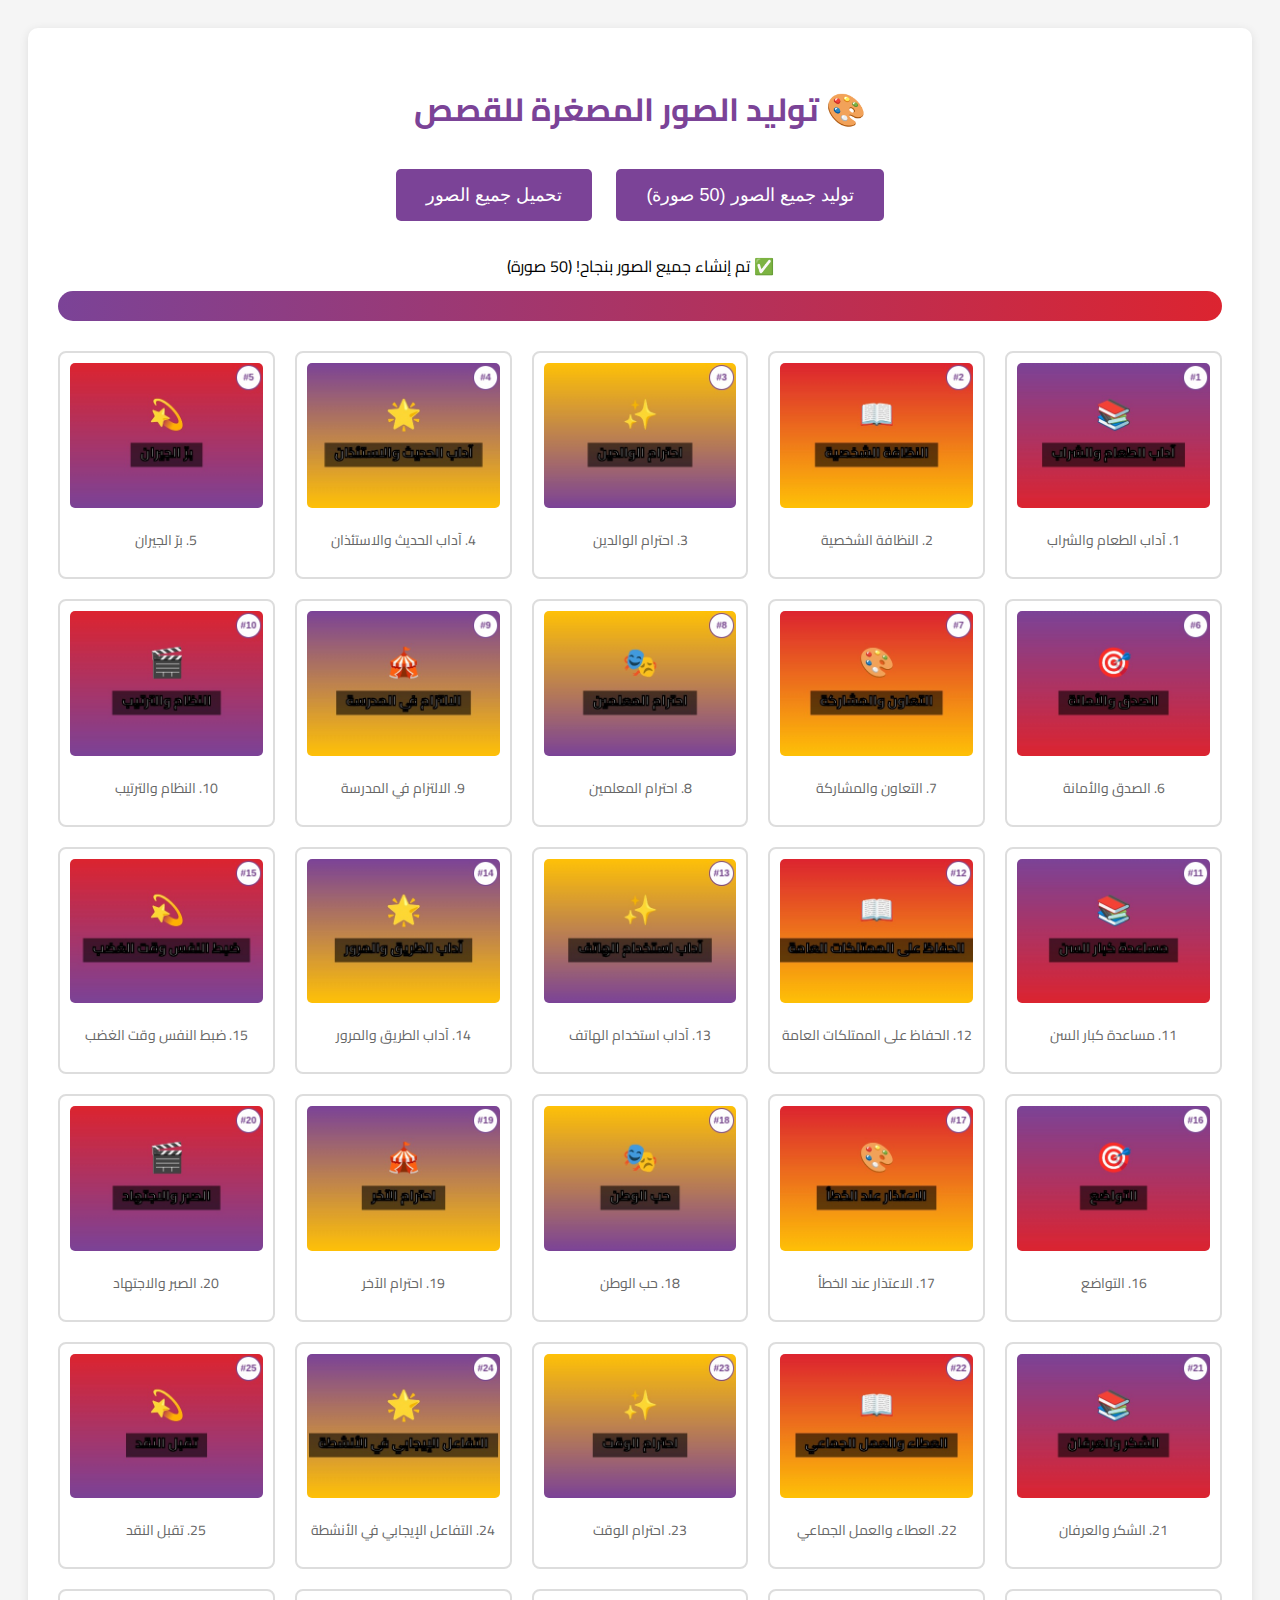
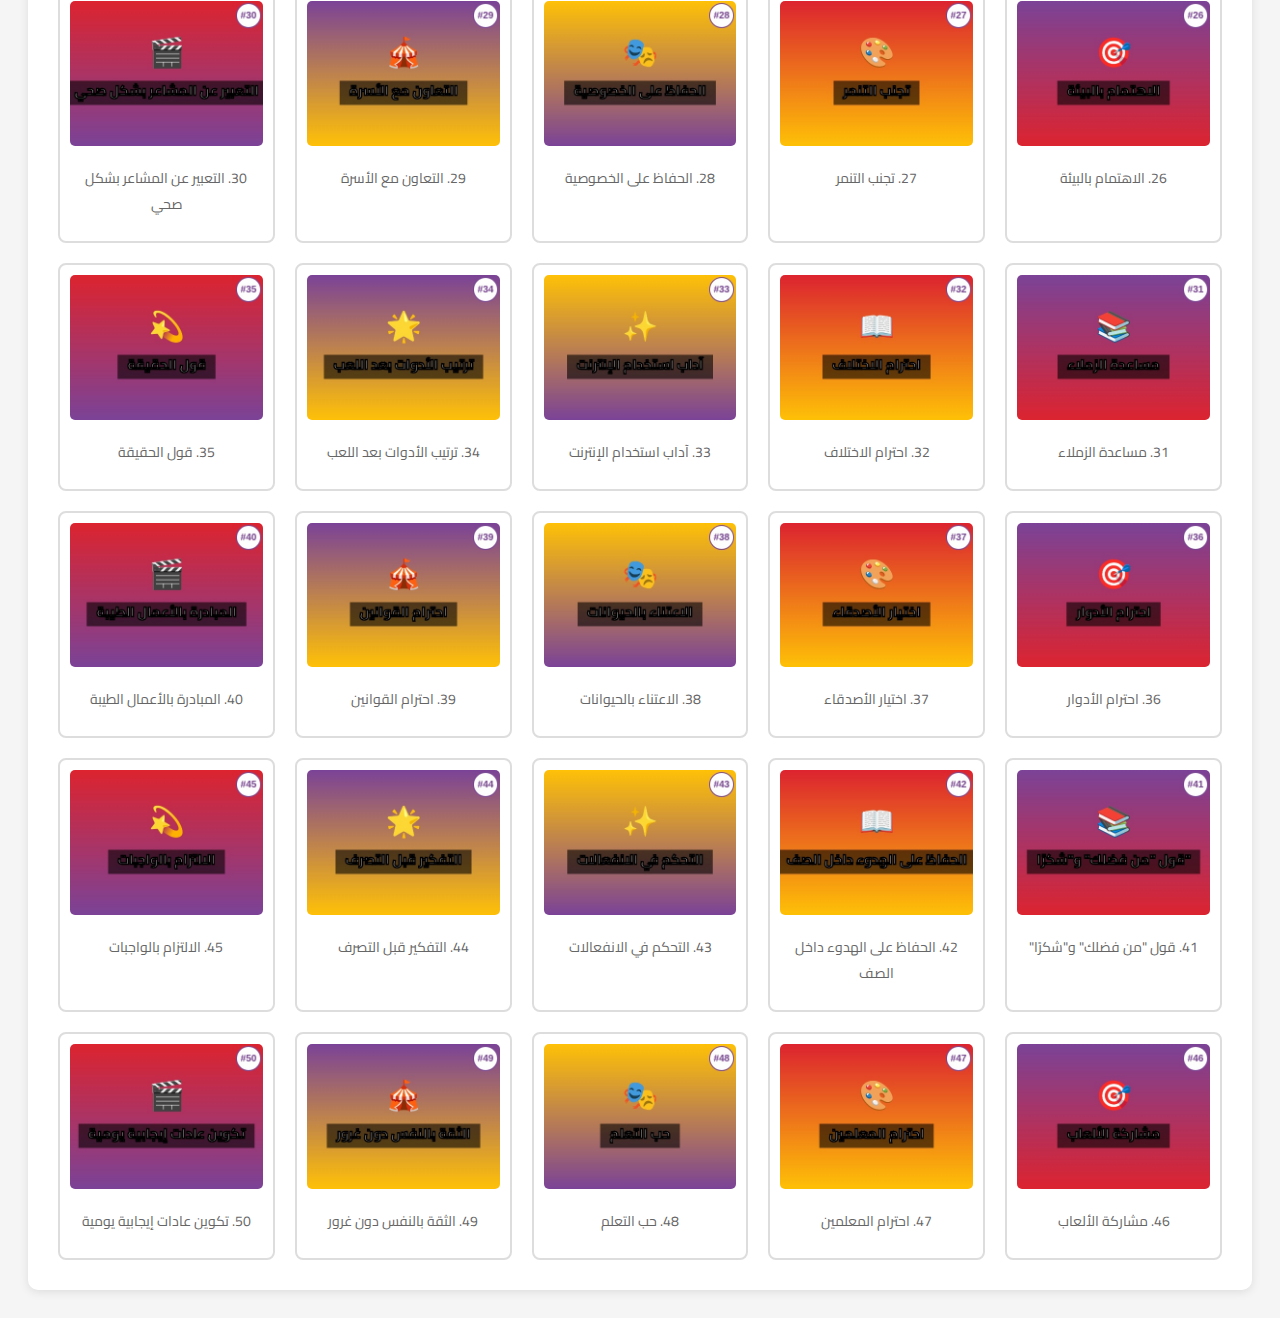
<file: generate_thumbnails.html>
<!DOCTYPE html>
<html lang="ar" dir="rtl">
<head>
    <meta charset="UTF-8">
    <meta name="viewport" content="width=device-width, initial-scale=1.0">
    <title>توليد الصور المصغرة</title>
    <style>
        body {
            font-family: 'Cairo', Arial, sans-serif;
            padding: 20px;
            background: #f5f5f5;
        }
        .container {
            max-width: 1200px;
            margin: 0 auto;
            background: white;
            padding: 30px;
            border-radius: 10px;
            box-shadow: 0 2px 10px rgba(0,0,0,0.1);
        }
        h1 {
            color: #7b4397;
            text-align: center;
        }
        .controls {
            text-align: center;
            margin: 30px 0;
        }
        button {
            background: #7b4397;
            color: white;
            border: none;
            padding: 15px 30px;
            font-size: 18px;
            border-radius: 5px;
            cursor: pointer;
            margin: 0 10px;
        }
        button:hover {
            background: #dc2430;
        }
        .progress {
            margin: 20px 0;
            text-align: center;
        }
        .progress-bar {
            width: 100%;
            height: 30px;
            background: #e0e0e0;
            border-radius: 15px;
            overflow: hidden;
            margin: 10px 0;
        }
        .progress-fill {
            height: 100%;
            background: linear-gradient(90deg, #7b4397, #dc2430);
            width: 0%;
            transition: width 0.3s;
        }
        .preview {
            display: grid;
            grid-template-columns: repeat(auto-fill, minmax(200px, 1fr));
            gap: 20px;
            margin-top: 30px;
        }
        .preview-item {
            border: 2px solid #ddd;
            border-radius: 8px;
            padding: 10px;
            text-align: center;
        }
        .preview-item img {
            max-width: 100%;
            height: auto;
            border-radius: 5px;
        }
        .preview-item p {
            margin-top: 10px;
            font-size: 14px;
            color: #666;
        }
    </style>
</head>
<body>
    <div class="container">
        <h1>🎨 توليد الصور المصغرة للقصص</h1>
        <div class="controls">
            <button onclick="generateAllThumbnails()">توليد جميع الصور (50 صورة)</button>
            <button onclick="downloadAll()">تحميل جميع الصور</button>
        </div>
        <div class="progress">
            <div id="progressText">جاهز للبدء...</div>
            <div class="progress-bar">
                <div class="progress-fill" id="progressFill"></div>
            </div>
        </div>
        <div class="preview" id="preview"></div>
    </div>

    <script>
        const stories = [
            "آداب الطعام والشراب",
            "النظافة الشخصية",
            "احترام الوالدين",
            "آداب الحديث والاستئذان",
            "برّ الجيران",
            "الصدق والأمانة",
            "التعاون والمشاركة",
            "احترام المعلمين",
            "الالتزام في المدرسة",
            "النظام والترتيب",
            "مساعدة كبار السن",
            "الحفاظ على الممتلكات العامة",
            "آداب استخدام الهاتف",
            "آداب الطريق والمرور",
            "ضبط النفس وقت الغضب",
            "التواضع",
            "الاعتذار عند الخطأ",
            "حب الوطن",
            "احترام الآخر",
            "الصبر والاجتهاد",
            "الشكر والعرفان",
            "العطاء والعمل الجماعي",
            "احترام الوقت",
            "التفاعل الإيجابي في الأنشطة",
            "تقبل النقد",
            "الاهتمام بالبيئة",
            "تجنب التنمر",
            "الحفاظ على الخصوصية",
            "التعاون مع الأسرة",
            "التعبير عن المشاعر بشكل صحي",
            "مساعدة الزملاء",
            "احترام الاختلاف",
            "آداب استخدام الإنترنت",
            "ترتيب الأدوات بعد اللعب",
            "قول الحقيقة",
            "احترام الأدوار",
            "اختيار الأصدقاء",
            "الاعتناء بالحيوانات",
            "احترام القوانين",
            "المبادرة بالأعمال الطيبة",
            "قول \"من فضلك\" و\"شكرًا\"",
            "الحفاظ على الهدوء داخل الصف",
            "التحكم في الانفعالات",
            "التفكير قبل التصرف",
            "الالتزام بالواجبات",
            "مشاركة الألعاب",
            "احترام المعلمين",
            "حب التعلم",
            "الثقة بالنفس دون غرور",
            "تكوين عادات إيجابية يومية"
        ];

        const colors = [
            ["#7b4397", "#dc2430"],
            ["#dc2430", "#ffc107"],
            ["#ffc107", "#7b4397"],
            ["#7b4397", "#ffc107"],
            ["#dc2430", "#7b4397"]
        ];

        const icons = ["📚", "📖", "✨", "🌟", "💫", "🎯", "🎨", "🎭", "🎪", "🎬"];

        let generatedImages = [];

        function hexToRgb(hex) {
            const result = /^#?([a-f\d]{2})([a-f\d]{2})([a-f\d]{2})$/i.exec(hex);
            return result ? {
                r: parseInt(result[1], 16),
                g: parseInt(result[2], 16),
                b: parseInt(result[3], 16)
            } : null;
        }

        function createGradient(ctx, width, height, color1, color2) {
            const gradient = ctx.createLinearGradient(0, 0, 0, height);
            const rgb1 = hexToRgb(color1);
            const rgb2 = hexToRgb(color2);
            gradient.addColorStop(0, color1);
            gradient.addColorStop(1, color2);
            return gradient;
        }

        function createThumbnail(storyName, storyId) {
            const canvas = document.createElement('canvas');
            canvas.width = 400;
            canvas.height = 300;
            const ctx = canvas.getContext('2d');

            // الخلفية المتدرجة
            const colorIndex = (storyId - 1) % colors.length;
            const [color1, color2] = colors[colorIndex];
            const gradient = createGradient(ctx, canvas.width, canvas.height, color1, color2);
            ctx.fillStyle = gradient;
            ctx.fillRect(0, 0, canvas.width, canvas.height);

            // إضافة أيقونة
            const icon = icons[(storyId - 1) % icons.length];
            ctx.font = '60px Arial';
            ctx.textAlign = 'center';
            ctx.textBaseline = 'middle';
            ctx.fillText(icon, canvas.width / 2, canvas.height / 2 - 40);

            // إضافة نص اسم القصة
            ctx.font = 'bold 28px Cairo, Arial';
            ctx.fillStyle = '#ffffff';
            ctx.strokeStyle = '#000000';
            ctx.lineWidth = 3;
            ctx.textAlign = 'center';
            ctx.textBaseline = 'middle';
            
            // خلفية شبه شفافة للنص
            ctx.fillStyle = 'rgba(0, 0, 0, 0.6)';
            const textY = canvas.height / 2 + 40;
            const textMetrics = ctx.measureText(storyName);
            const textWidth = textMetrics.width;
            const padding = 20;
            ctx.fillRect(
                canvas.width / 2 - textWidth / 2 - padding,
                textY - 25,
                textWidth + padding * 2,
                50
            );

            // رسم النص
            ctx.fillStyle = '#ffffff';
            ctx.fillText(storyName, canvas.width / 2, textY);
            ctx.strokeText(storyName, canvas.width / 2, textY);

            // إضافة رقم القصة
            ctx.font = 'bold 20px Arial';
            ctx.fillStyle = '#ffffff';
            ctx.strokeStyle = '#7b4397';
            ctx.lineWidth = 2;
            ctx.beginPath();
            ctx.arc(canvas.width - 30, 30, 25, 0, Math.PI * 2);
            ctx.fillStyle = '#ffffff';
            ctx.fill();
            ctx.stroke();
            ctx.fillStyle = '#7b4397';
            ctx.textAlign = 'center';
            ctx.textBaseline = 'middle';
            ctx.fillText(`#${storyId}`, canvas.width - 30, 30);

            return canvas.toDataURL('image/jpeg', 0.95);
        }

        function generateAllThumbnails() {
            generatedImages = [];
            const preview = document.getElementById('preview');
            preview.innerHTML = '';
            
            stories.forEach((story, index) => {
                const storyId = index + 1;
                const imageData = createThumbnail(story, storyId);
                generatedImages.push({
                    id: storyId,
                    name: story,
                    data: imageData
                });

                // عرض معاينة
                const item = document.createElement('div');
                item.className = 'preview-item';
                const img = document.createElement('img');
                img.src = imageData;
                img.alt = story;
                const p = document.createElement('p');
                p.textContent = `${storyId}. ${story}`;
                item.appendChild(img);
                item.appendChild(p);
                preview.appendChild(item);

                // تحديث شريط التقدم
                const progress = ((index + 1) / stories.length) * 100;
                document.getElementById('progressFill').style.width = progress + '%';
                document.getElementById('progressText').textContent = 
                    `تم إنشاء ${index + 1} من ${stories.length} صورة`;
            });

            document.getElementById('progressText').textContent = 
                `✅ تم إنشاء جميع الصور بنجاح! (${stories.length} صورة)`;
        }

        function downloadImage(dataUrl, filename) {
            const link = document.createElement('a');
            link.download = filename;
            link.href = dataUrl;
            link.click();
        }

        function downloadAll() {
            if (generatedImages.length === 0) {
                alert('يرجى توليد الصور أولاً!');
                return;
            }

            let downloaded = 0;
            generatedImages.forEach((img, index) => {
                setTimeout(() => {
                    downloadImage(img.data, `story-${img.id}.jpg`);
                    downloaded++;
                    if (downloaded === generatedImages.length) {
                        alert(`تم تحميل جميع الصور! (${downloaded} صورة)`);
                    }
                }, index * 200); // تأخير بسيط بين كل تحميل
            });
        }

        // توليد تلقائي عند تحميل الصفحة
        window.addEventListener('load', () => {
            setTimeout(generateAllThumbnails, 500);
        });
    </script>
    <link href="https://fonts.googleapis.com/css2?family=Cairo:wght@400;600;700;800&display=swap" rel="stylesheet">
</body>
</html>
</file>
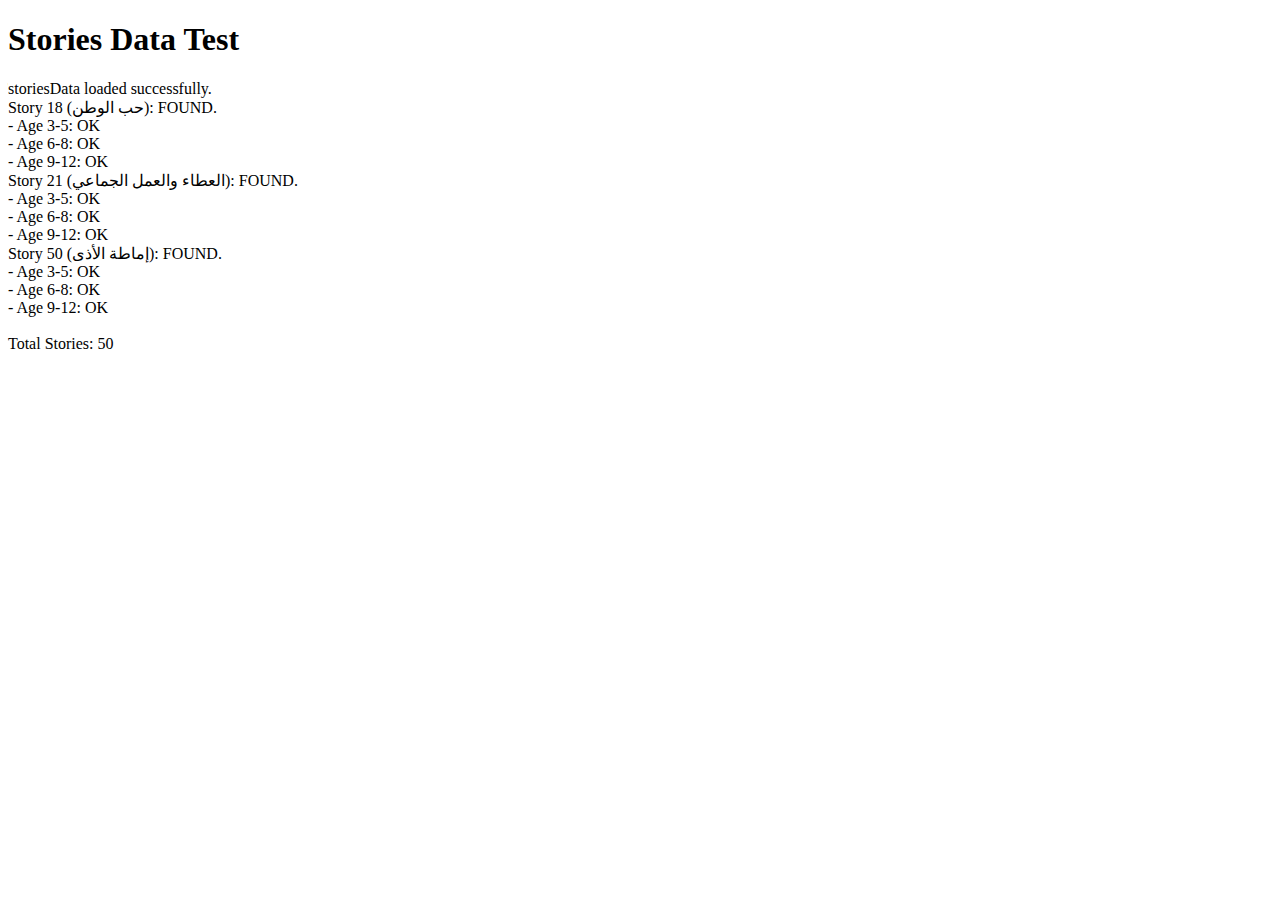
<file: test-stories.html>
<!DOCTYPE html>
<html lang="en">

<head>
    <meta charset="UTF-8">
    <title>Test Stories Data</title>
</head>

<body>
    <h1>Stories Data Test</h1>
    <div id="output">Testing...</div>
    <script src="stories-data.js"></script>
    <script>
        const output = document.getElementById('output');
        try {
            if (typeof storiesData === 'undefined') {
                output.innerHTML = '<span style="color:red">ERROR: storiesData is undefined. Script failed to load completely.</span>';
            } else {
                let report = 'storiesData loaded successfully.<br>';
                const idsToCheck = [18, 21, 50]; // Check specific problem stories

                idsToCheck.forEach(id => {
                    const story = storiesData[id];
                    if (story) {
                        report += `Story ${id} (${story.name}): FOUND. <br>`;
                        if (story['3-5']) report += ` - Age 3-5: OK<br>`;
                        else report += ` - Age 3-5: <span style="color:red">MISSING</span><br>`;

                        if (story['6-8']) report += ` - Age 6-8: OK<br>`;
                        else report += ` - Age 6-8: <span style="color:red">MISSING</span><br>`;

                        if (story['9-12']) report += ` - Age 9-12: OK<br>`;
                        else report += ` - Age 9-12: <span style="color:red">MISSING</span><br>`;
                    } else {
                        report += `Story ${id}: <span style="color:red">NOT FOUND</span><br>`;
                    }
                });

                const totalStories = Object.keys(storiesData).length;
                report += `<br>Total Stories: ${totalStories}`;

                output.innerHTML = report;
            }
        } catch (e) {
            output.innerHTML = `<span style="color:red">Exception: ${e.message}</span>`;
        }
    </script>
</body>

</html>
</file>
